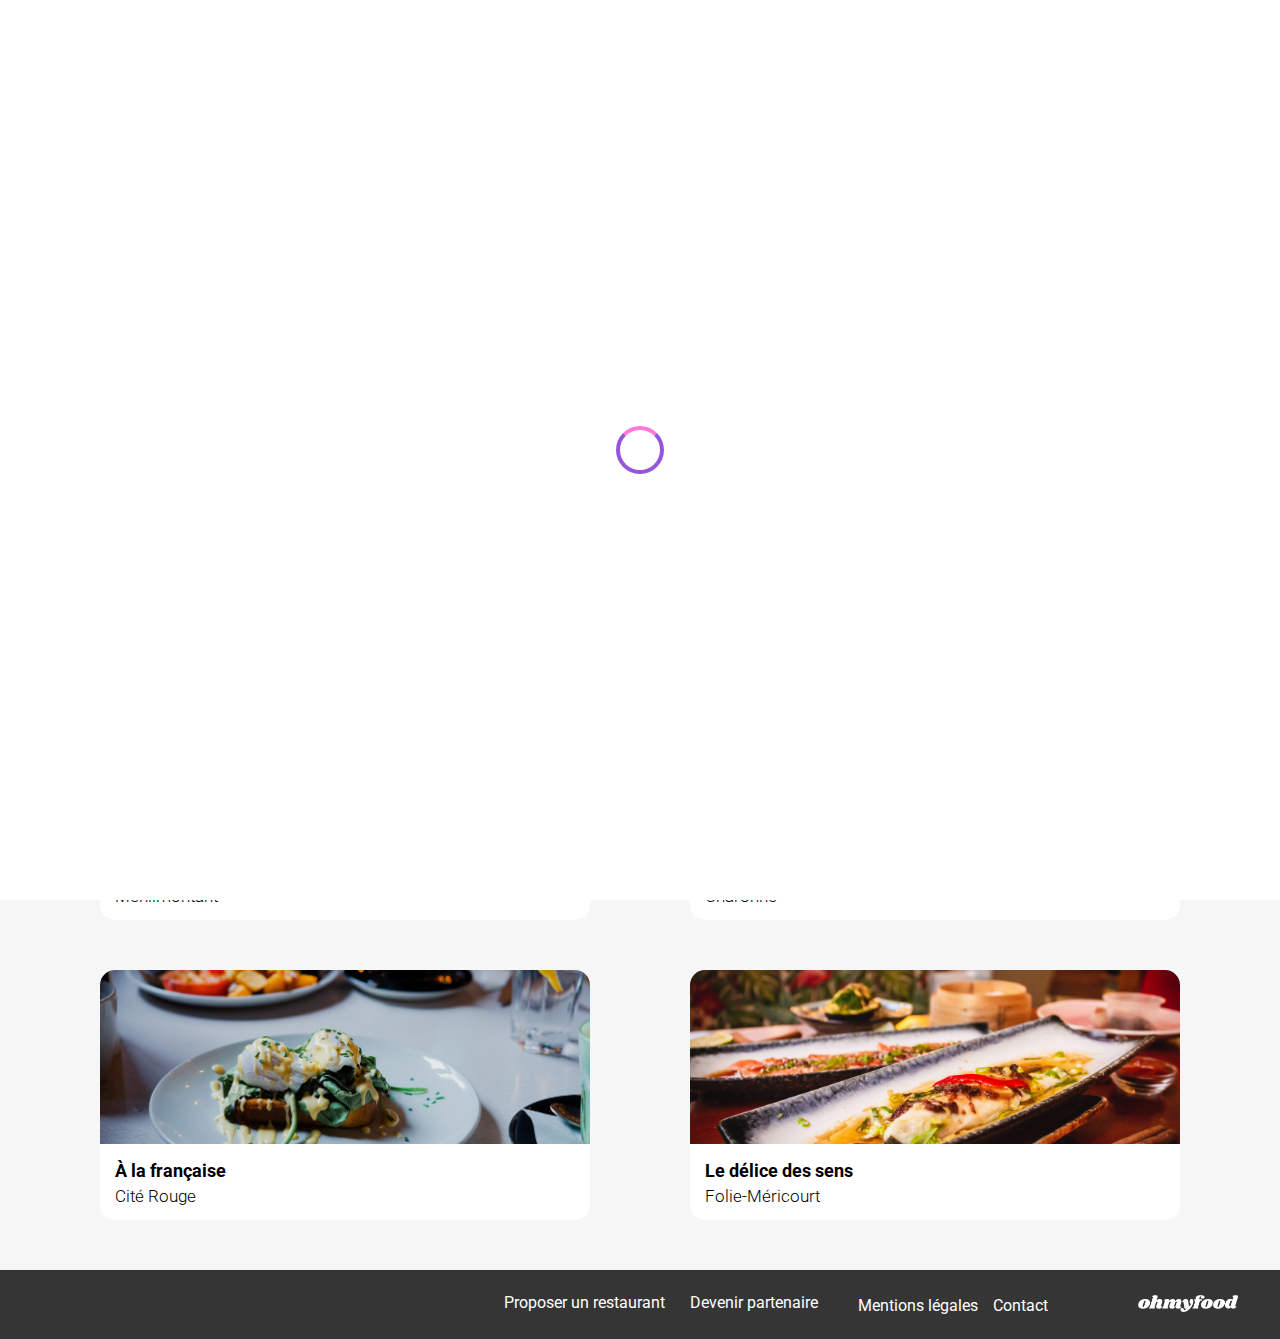
<file: index.html>
<!DOCTYPE html>
<html lang="fr">
  <head>
    <meta charset="UTF-8" />
    <meta name="viewport" content="width=device-width, initial-scale=1.0" />
    <title>OhMyFood</title>
    <meta
      name="description"
      content="OhMyFood - Découvrez et réservez les meilleurs restaurants en ligne."
    />
    <link rel="stylesheet" href="css/main.css" />
    <link
      rel="stylesheet"
      href="https://cdnjs.cloudflare.com/ajax/libs/font-awesome/6.2.1/css/all.min.css"
      integrity="sha512-MV7K8+y+gLIBoVD59lQIYicR65iaqukzvf/nwasF0nqhPay5w/9lJmVM2hMDcnK1OnMGCdVK+iQrJ7lzPJQd1w=="
      crossorigin="anonymous"
      referrerpolicy="no-referrer"
    />
    <link rel="preconnect" href="https://fonts.googleapis.com" />
    <link rel="preconnect" href="https://fonts.gstatic.com" crossorigin />
    <link
      href="https://fonts.googleapis.com/css2?family=Roboto:ital,wght@0,100;0,300;0,400;0,500;0,700;0,900;1,100;1,300;1,400;1,500;1,700;1,900&display=swap"
      rel="stylesheet"
    />
  </head>
  <body>
    <div id="loader" class="loader"></div>
    <header class="header">
      <div class="header_logo">
        <img src="images/logo/ohmyfood@2x.svg" alt="logo OhMyFood" />
      </div>
      <div class="header_location">
        <i class="fa-solid fa-location-dot"></i>
        <input type="text" placeholder="Paris, Belleville" />
      </div>
    </header>
    <main>
      <section>
        <div class="explore">
          <h1 class="explore_titre">Réservez le menu qui vous convient</h1>
          <p class="explore_text">
            Découvrez des restaurants d’exception, sélectionnés par nos soins.
          </p>
          <a href="#restaurants"
            ><button class="explore_cta">Explorez nos restaurants</button></a
          >
        </div>
      </section>
      <section class="fonctionnement_container" id="fonctionnement">
        <div class="fonctionnement">
          <h2 class="fonctionnement_title">Fonctionnement</h2>
          <div class="fonctionnement_steps">
            <div class="fonctionnement_step">
              <div class="step_number">1</div>
              <button class="fonctionnement_button">
                <i class="fa-solid fa-mobile"></i>Choisissez un restaurant
              </button>
            </div>
            <div class="fonctionnement_step">
              <div class="step_number">2</div>
              <button class="fonctionnement_button">
                <i class="fa-solid fa-bars"></i>Composez votre menu
              </button>
            </div>
            <div class="fonctionnement_step">
              <div class="step_number">3</div>
              <button class="fonctionnement_button">
                <i class="fa-solid fa-store"></i>Dégustez au restaurant
              </button>
            </div>
          </div>
        </div>
      </section>

      <section class="restaurants_container" id="restaurants">
        <div class="restaurants">
          <h2 class="restaurants_titre">Restaurants</h2>
          <div class="restaurants_cards">
            <a href="restaurants/la-palette-du-gout.html">
              <article class="restaurants_card">
                <div class="restaurants_pastille">
                  <p class="pastille_txt">Nouveau</p>
                </div>
                <img
                  src="./images/restaurants/jay-wennington-N_Y88TWmGwA-unsplash.jpg"
                  alt="Plat raffiné servi dans un restaurant, entouré de verres de vin et de pain."
                />
                <div class="card--content">
                  <div class="card_txt">
                    <h3 class="card_title">La palette du goût</h3>
                    <p class="card_subtitle">Ménilmontant</p>
                  </div>
                  <input
                    type="checkbox"
                    id="toggle-1"
                    class="toggle-checkbox"
                  />
                  <label for="toggle-1" class="toggle-label">
                    <i class="fa-regular fa-heart regular-icon"></i>
                    <i class="fa-solid fa-heart solid-icon"></i>
                  </label>
                </div>
              </article>
            </a>
            <a href="restaurants/la-note-enchantee.html">
              <article class="restaurants_card">
                <div class="restaurants_pastille">
                  <p class="pastille_txt">Nouveau</p>
                </div>
                <img
                  src="./images/restaurants/stil-u2Lp8tXIcjw-unsplash.jpg"
                  alt="Vue de dessus d'une table de restaurant avec des plats élégamment présentés, des verres de boisson, du pain et du beurre."
                />
                <div class="card--content">
                  <div class="card_txt">
                    <h3 class="card_title">La note enchantée</h3>
                    <p class="card_subtitle">Charonne</p>
                  </div>
                  <input
                    type="checkbox"
                    id="toggle-2"
                    class="toggle-checkbox"
                    checked
                  />
                  <label for="toggle-2" class="toggle-label">
                    <i class="fa-regular fa-heart regular-icon"></i>
                    <i class="fa-solid fa-heart solid-icon"></i>
                  </label>
                </div>
              </article>
            </a>
            <a href="restaurants/a-la-francaise.html">
              <article class="restaurants_card">
                <img
                  src="./images/restaurants/toa-heftiba-DQKerTsQwi0-unsplash.jpg"
                  alt="Assiette de brunch avec des œufs pochés sur des épinards et du pain, nappés de sauce hollandaise, accompagnée de café et d'eau citronnée."
                />
                <div class="card--content">
                  <div class="card_txt">
                    <h3 class="card_title">À la française</h3>
                    <p class="card_subtitle">Cité Rouge</p>
                  </div>
                  <input
                    type="checkbox"
                    id="toggle-3"
                    class="toggle-checkbox"
                  />
                  <label for="toggle-3" class="toggle-label">
                    <i class="fa-regular fa-heart regular-icon"></i>
                    <i class="fa-solid fa-heart solid-icon"></i>
                  </label>
                </div>
              </article>
            </a>
            <a href="restaurants/le-delice-des-sens.html">
              <article class="restaurants_card">
                <img
                  src="./images/restaurants/louis-hansel-shotsoflouis-qNBGVyOCY8Q-unsplash.jpg"
                  alt="Plats présentés sur une table de restaurant, avec des légumes et des sauces disposés dans des assiettes rectangulaires."
                />
                <div class="card--content">
                  <div class="card_txt">
                    <h3 class="card_title">Le délice des sens</h3>
                    <p class="card_subtitle">Folie-Méricourt</p>
                  </div>
                  <input
                    type="checkbox"
                    id="toggle-4"
                    class="toggle-checkbox"
                  />
                  <label for="toggle-4" class="toggle-label">
                    <i class="fa-regular fa-heart regular-icon"></i>
                    <i class="fa-solid fa-heart solid-icon"></i>
                  </label>
                </div>
              </article>
            </a>
          </div>
        </div>
      </section>
    </main>
    <footer>
      <div class="footer">
        <img src="images/logo/ohmyfood.png" alt="logo OhMyFood" />
        <ul>
          <li>
            <a href="#"
              ><i class="fa-solid fa-utensils"></i>Proposer un restaurant</a
            >
          </li>
          <li class="footer-partenaire">
            <a href="#"
              ><i class="fa-solid fa-handshake"></i>Devenir partenaire</a
            >
          </li>
          <li><a href="#">Mentions légales</a></li>
          <li><a href="mailto:tphilipponneau@gmail.com">Contact</a></li>
        </ul>
      </div>
    </footer>
  </body>
</html>
</file>
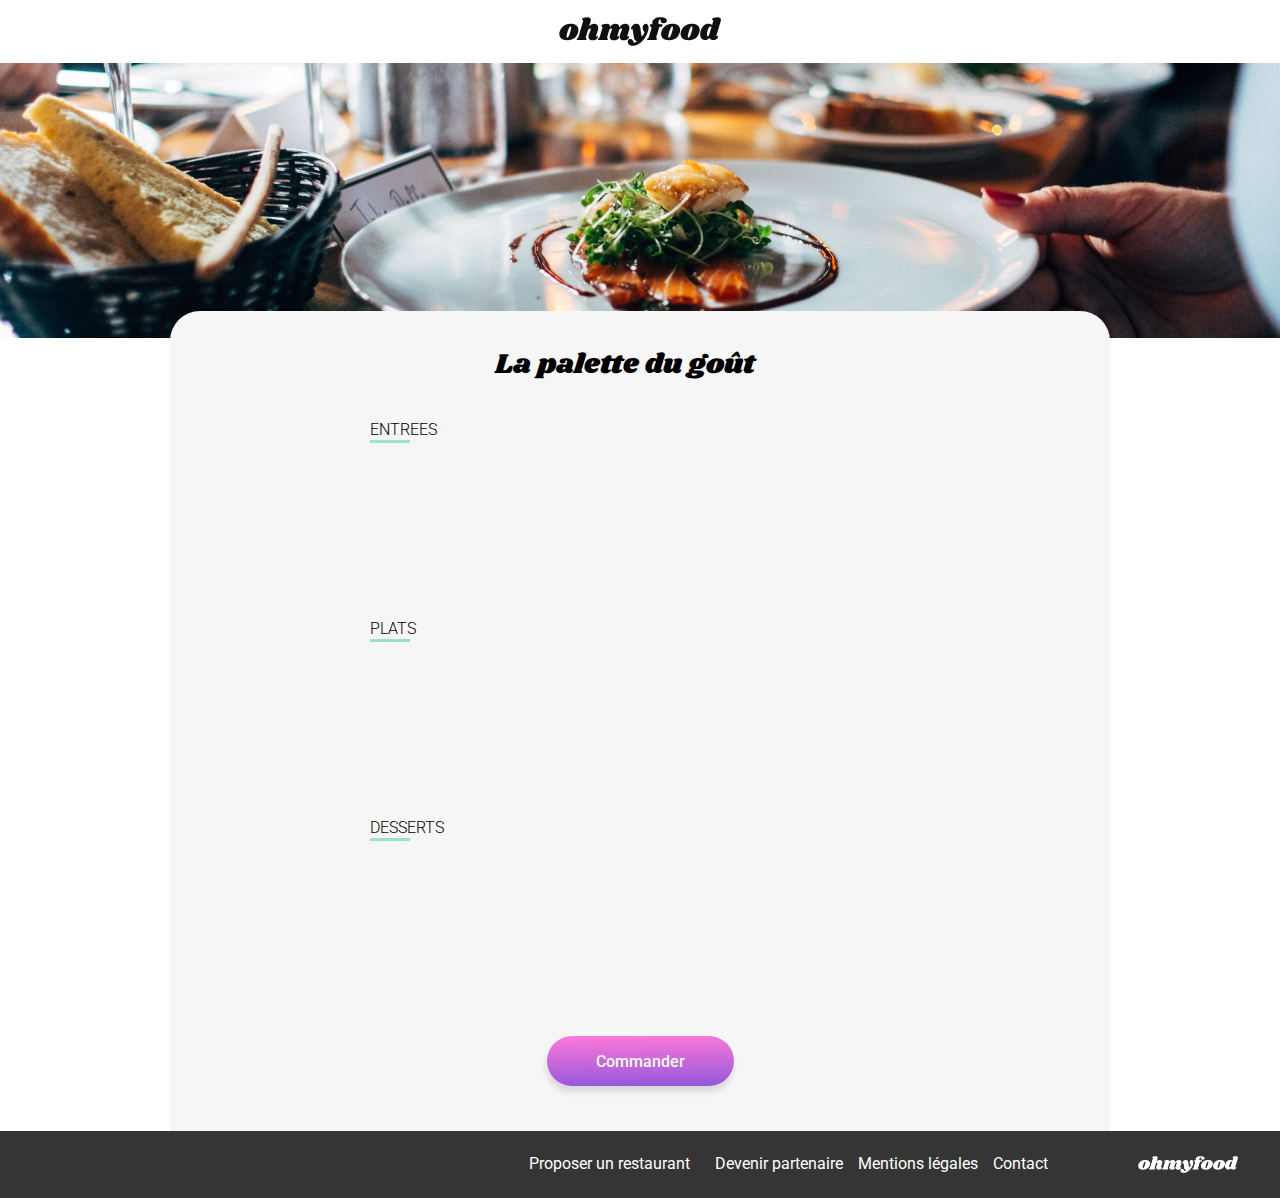
<file: la-palette-du-gout.html>
<!DOCTYPE html>
<html lang="fr">
  <head>
    <meta charset="UTF-8" />
    <meta name="viewport" content="width=device-width, initial-scale=1.0" />
    <title>OhMyFood - La palette du goût</title>
    <meta name="description" content="OhMyFood - La palette du goût." />
    <link rel="stylesheet" href="css/main.css" />
    <link
      rel="stylesheet"
      href="https://cdnjs.cloudflare.com/ajax/libs/font-awesome/6.2.1/css/all.min.css"
      integrity="sha512-MV7K8+y+gLIBoVD59lQIYicR65iaqukzvf/nwasF0nqhPay5w/9lJmVM2hMDcnK1OnMGCdVK+iQrJ7lzPJQd1w=="
      crossorigin="anonymous"
      referrerpolicy="no-referrer"
    />
    <link rel="preconnect" href="https://fonts.googleapis.com" />
    <link rel="preconnect" href="https://fonts.gstatic.com" crossorigin />
    <link
      href="https://fonts.googleapis.com/css2?family=Roboto:ital,wght@0,100;0,300;0,400;0,500;0,700;0,900;1,100;1,300;1,400;1,500;1,700;1,900&display=swap"
      rel="stylesheet"
    />
    <link
      href="https://fonts.googleapis.com/css2?family=Shrikhand&display=swap"
      rel="stylesheet"
    />
  </head>
  <body>
    <header class="header">
      <i class="fa-solid fa-arrow-left"></i>
      <div class="header_logo">
        <img src="images/logo/ohmyfood@2x.svg" alt="logo OhMyFood" />
      </div>
    </header>
    <main>
      <section class="menu">
        <div class="masthead">
          <img
            src="images/restaurants/jay-wennington-N_Y88TWmGwA-unsplash.jpg"
            alt=""
          />
        </div>
        <div class="menu_container">
          <div class="menu_head">
            <h1 class="menu_titre">La palette du goût</h1>
            <i class="fa-regular fa-heart"></i>
          </div>
          <div class="menu_section">
            <div class="menu_section-title">ENTREES</div>
            <div class="menu_item">
                <div class="menu_item-text">
                  <div class="menu_item-name">Fricassée d'escargots</div>
                  <div class="menu_item-description">Au piment d'Espelette</div>
                </div>
                <div class="menu_item-price">25€</div>
            </div>
            <div class="menu_item">
                <div class="menu_item-text">
                  <div class="menu_item-name">Foie gras de canard mi-cuit</div>
                  <div class="menu_item-description">Et ses copeaux de truffe noire</div>
                </div>
                <div class="menu_item-price">35€</div>
            </div>
            <div class="menu_item">
                <div class="menu_item-text">
                  <div class="menu_item-name">Œuf au plat</div>
                  <div class="menu_item-description">Assaisonné à la truffe sur lit de caviar</div>
                </div>
                <div class="menu_item-price">20€</div>
            </div>
        </div>
        <div class="menu_section">
            <div class="menu_section-title">PLATS</div>
            <div class="menu_item">
                <div class="menu_item-text">
                  <div class="menu_item-name">Filet de bœuf aux herbes</div>
                  <div class="menu_item-description">Accompagné de sa ribambelle de légumes</div>
                </div>
                <div class="menu_item-price">40€</div>
            </div>
            <div class="menu_item">
                <div class="menu_item-text">
                  <div class="menu_item-name">Parmentier de queue de bœuf</div>
                  <div class="menu_item-description">À la truffe noire sur sa purée de panais</div>
                </div>
                <div class="menu_item-price">35€</div>
            </div>
            <div class="menu_item">
                <div class="menu_item-text">
                  <div class="menu_item-name">Filet de turbot</div>
                  <div class="menu_item-description">Aux agrumes</div>
                </div>
                <div class="menu_item-price">44€</div>
            </div>
        </div>
        <div class="menu_section">
            <div class="menu_section-title">DESSERTS</div>
            <div class="menu_item">
                <div class="menu_item-text">
                  <div class="menu_item-name">Paris-Brest</div>
                  <div class="menu_item-description">Revisité</div>
                </div>
                <div class="menu_item-price">18€</div>
            </div>
            <div class="menu_item">
                <div class="menu_item-text">
                  <div class="menu_item-name">Macaron au chocolat d'exception</div>
                  <div class="menu_item-description">Et glace à la vanille de Madagascar</div>
                </div>
                <div class="menu_item-price">22€</div>
            </div>
            <div class="menu_item">
                <div class="menu_item-text">
                  <div class="menu_item-name">Mousse au chocolat</div>
                  <div class="menu_item-description">Au piment d'Espelette et à la truffe noire</div>
                </div>
                <div class="menu_item-price">23€</div>
            </div>
        </div>
        <div class="menu_section_button">
          <button class="order_button">Commander</button>
        </div>
    </div>
        </div>
      </section>
    </main>
    <footer>
      <div class="footer">
        <img src="images/logo/ohmyfood.png" alt="" />
        <ul>
          <li><i class="fa-solid fa-utensils"></i>Proposer un restaurant</li>
          <li><i class="fa-solid fa-handshake"></i>Devenir partenaire</li>
          <li>Mentions légales</li>
          <li>Contact</li>
        </ul>
      </div>
    </footer>
  </body>
</html>
</file>
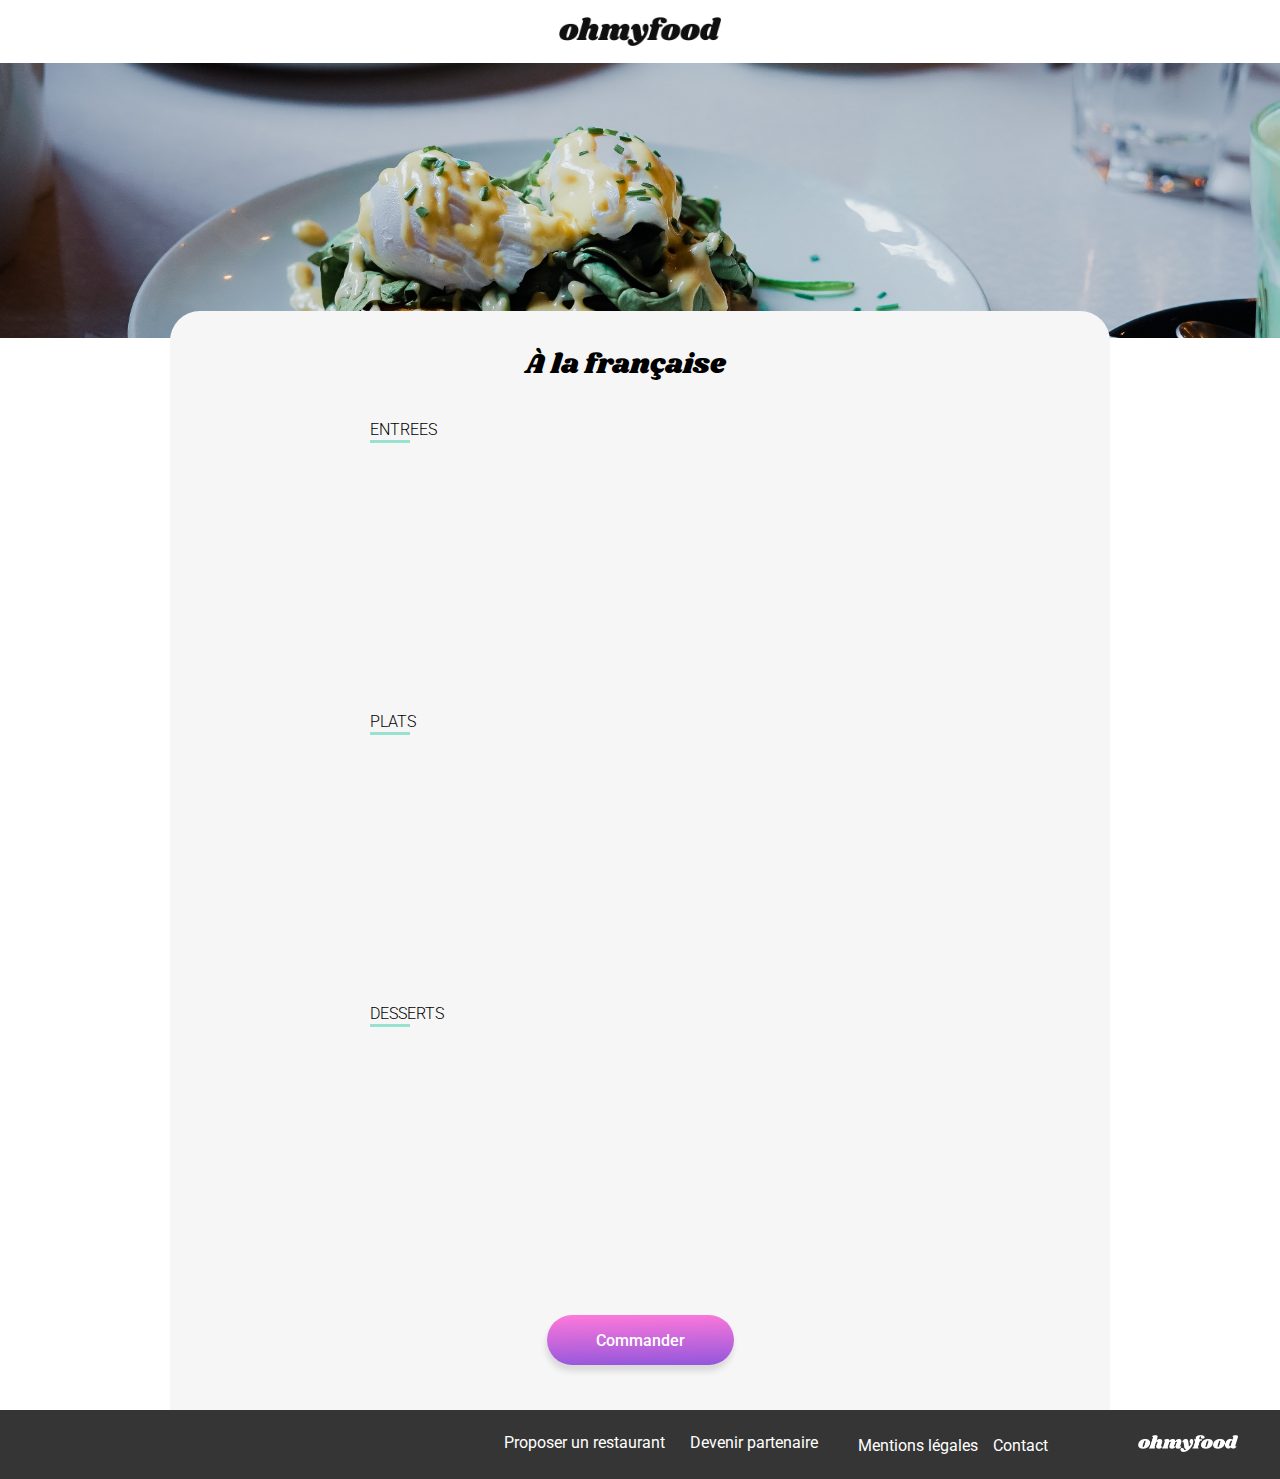
<file: restaurants/a-la-francaise.html>
<!DOCTYPE html>
<html lang="fr">
  <head>
    <meta charset="UTF-8" />
    <meta name="viewport" content="width=device-width, initial-scale=1.0" />
    <title>OhMyFood - À la française</title>
    <meta name="description" content="OhMyFood - La palette du goût." />
    <link rel="stylesheet" href="../css/main.css" />
    <link
      rel="stylesheet"
      href="https://cdnjs.cloudflare.com/ajax/libs/font-awesome/6.2.1/css/all.min.css"
      integrity="sha512-MV7K8+y+gLIBoVD59lQIYicR65iaqukzvf/nwasF0nqhPay5w/9lJmVM2hMDcnK1OnMGCdVK+iQrJ7lzPJQd1w=="
      crossorigin="anonymous"
      referrerpolicy="no-referrer"
    />
    <link rel="preconnect" href="https://fonts.googleapis.com" />
    <link rel="preconnect" href="https://fonts.gstatic.com" crossorigin />
    <link
      href="https://fonts.googleapis.com/css2?family=Roboto:ital,wght@0,100;0,300;0,400;0,500;0,700;0,900;1,100;1,300;1,400;1,500;1,700;1,900&display=swap"
      rel="stylesheet"
    />
    <link
      href="https://fonts.googleapis.com/css2?family=Shrikhand&display=swap"
      rel="stylesheet"
    />
  </head>
  <body>
    <header class="header">
      <a href="../index.html"><i class="fa-solid fa-arrow-left"></i></a>
      <div class="header_logo">
        <img src="../images/logo/ohmyfood.png" alt="logo OhMyFood" />
      </div>
    </header>
    <main>
      <section class="menu">
        <div class="masthead">
          <img
            src="../images/restaurants/toa-heftiba-DQKerTsQwi0-unsplash.jpg"
            alt="Assiette de brunch avec des œufs pochés sur des épinards et du pain, nappés de sauce hollandaise, accompagnée de café et d'eau citronnée."
          />
        </div>
        <div class="menu_container">
          <div class="menu_head">
            <h1 class="menu_titre">À la française</h1>
            <input type="checkbox" id="menu-toggle" class="toggle-checkbox" />
            <label for="menu-toggle" class="toggle-label">
              <i class="fa-regular fa-heart regular-icon"></i>
              <i class="fa-solid fa-heart solid-icon"></i>
            </label>
          </div>
          <div class="menu_section">
            <div class="menu_section-title">ENTREES</div>
            <div class="menu_item">
              <input type="checkbox" id="toggle1" class="toggle-checkbox" />
              <label for="toggle1" class="rectangle">
                <div class="menu_item-text">
                  <div class="menu_item-name">Tartare de poulpe acidulé</div>
                  <div class="menu_item-description">Aux zestes d'orange</div>
                </div>
                <div class="menu_item-price">25€</div>
                <div class="square_check">
                  <i class="fa-solid fa-circle-check"></i>
                </div>
              </label>
            </div>
            <div class="menu_item">
              <input type="checkbox" id="toggle2" class="toggle-checkbox" />
              <label for="toggle2" class="rectangle">
                <div class="menu_item-text">
                  <div class="menu_item-name">Velouté de légumes d'antan</div>
                  <div class="menu_item-description">
                    Carotte, panais, topinambour
                  </div>
                </div>
                <div class="menu_item-price">35€</div>
                <div class="square_check">
                  <i class="fa-solid fa-circle-check"></i>
                </div>
              </label>
            </div>
            <div class="menu_item">
              <input type="checkbox" id="toggle3" class="toggle-checkbox" />
              <label for="toggle3" class="rectangle">
                <div class="menu_item-text">
                  <div class="menu_item-name">Soupe à l'oignon</div>
                  <div class="menu_item-description">Revisitée</div>
                </div>
                <div class="menu_item-price">20€</div>
                <div class="square_check">
                  <i class="fa-solid fa-circle-check"></i>
                </div>
              </label>
            </div>
          </div>
          <div class="menu_section">
            <div class="menu_section-title">PLATS</div>
            <div class="menu_item">
              <input type="checkbox" id="toggle4" class="toggle-checkbox" />
              <label for="toggle4" class="rectangle">
                <div class="menu_item-text">
                  <div class="menu_item-name">Coquilles Saint-Jacques</div>
                  <div class="menu_item-description">
                    Accompagnées d'une purée de panais
                  </div>
                </div>
                <div class="menu_item-price">40€</div>
                <div class="square_check">
                  <i class="fa-solid fa-circle-check"></i>
                </div>
              </label>
            </div>
            <div class="menu_item">
              <input type="checkbox" id="toggle5" class="toggle-checkbox" />
              <label for="toggle5" class="rectangle">
                <div class="menu_item-text">
                  <div class="menu_item-name">Magret de canard</div>
                  <div class="menu_item-description">
                    Et parmentier de pommes de terre
                  </div>
                </div>
                <div class="menu_item-price">35€</div>
                <div class="square_check">
                  <i class="fa-solid fa-circle-check"></i>
                </div>
              </label>
            </div>
            <div class="menu_item">
              <input type="checkbox" id="toggle6" class="toggle-checkbox" />
              <label for="toggle6" class="rectangle">
                <div class="menu_item-text">
                  <div class="menu_item-name">Pigeonneau d’Ille-et-Vilaine</div>
                  <div class="menu_item-description">
                    Sur son lit de gnocchis aux légumes
                  </div>
                </div>
                <div class="menu_item-price">44€</div>
                <div class="square_check">
                  <i class="fa-solid fa-circle-check"></i>
                </div>
              </label>
            </div>
          </div>
          <div class="menu_section">
            <div class="menu_section-title">DESSERTS</div>
            <div class="menu_item">
              <input type="checkbox" id="toggle7" class="toggle-checkbox" />
              <label for="toggle7" class="rectangle">
                <div class="menu_item-text">
                  <div class="menu_item-name">Pétales de violettes glacés</div>
                  <div class="menu_item-description">Et purée de noisettes</div>
                </div>
                <div class="menu_item-price">18€</div>
                <div class="square_check">
                  <i class="fa-solid fa-circle-check"></i>
                </div>
              </label>
            </div>
            <div class="menu_item">
              <input type="checkbox" id="toggle8" class="toggle-checkbox" />
              <label for="toggle8" class="rectangle">
                <div class="menu_item-text">
                  <div class="menu_item-name">Fondant au chocolat</div>
                  <div class="menu_item-description">Revisité</div>
                </div>
                <div class="menu_item-price">22€</div>
                <div class="square_check">
                  <i class="fa-solid fa-circle-check"></i>
                </div>
              </label>
            </div>
            <div class="menu_item">
              <input type="checkbox" id="toggle9" class="toggle-checkbox" />
              <label for="toggle9" class="rectangle">
                <div class="menu_item-text">
                  <div class="menu_item-name">Millefeuille croustillant</div>
                  <div class="menu_item-description">
                    Myrtilles et pâte d’amande
                  </div>
                </div>
                <div class="menu_item-price">23€</div>
                <div class="square_check">
                  <i class="fa-solid fa-circle-check"></i>
                </div>
              </label>
            </div>
          </div>
          <div class="menu_section_button">
            <button class="order_button">Commander</button>
          </div>
        </div>
      </section>
    </main>
    <footer>
      <div class="footer">
        <img src="../images/logo/ohmyfood.png" alt="logo OhMyFood" />
        <ul>
          <li>
            <a href="#"
              ><i class="fa-solid fa-utensils"></i>Proposer un restaurant</a
            >
          </li>
          <li class="footer-partenaire">
            <a href="#"
              ><i class="fa-solid fa-handshake"></i>Devenir partenaire</a
            >
          </li>
          <li><a href="#">Mentions légales</a></li>
          <li><a href="mailto:tphilipponneau@gmail.com">Contact</a></li>
        </ul>
      </div>
    </footer>
  </body>
</html>
</file>
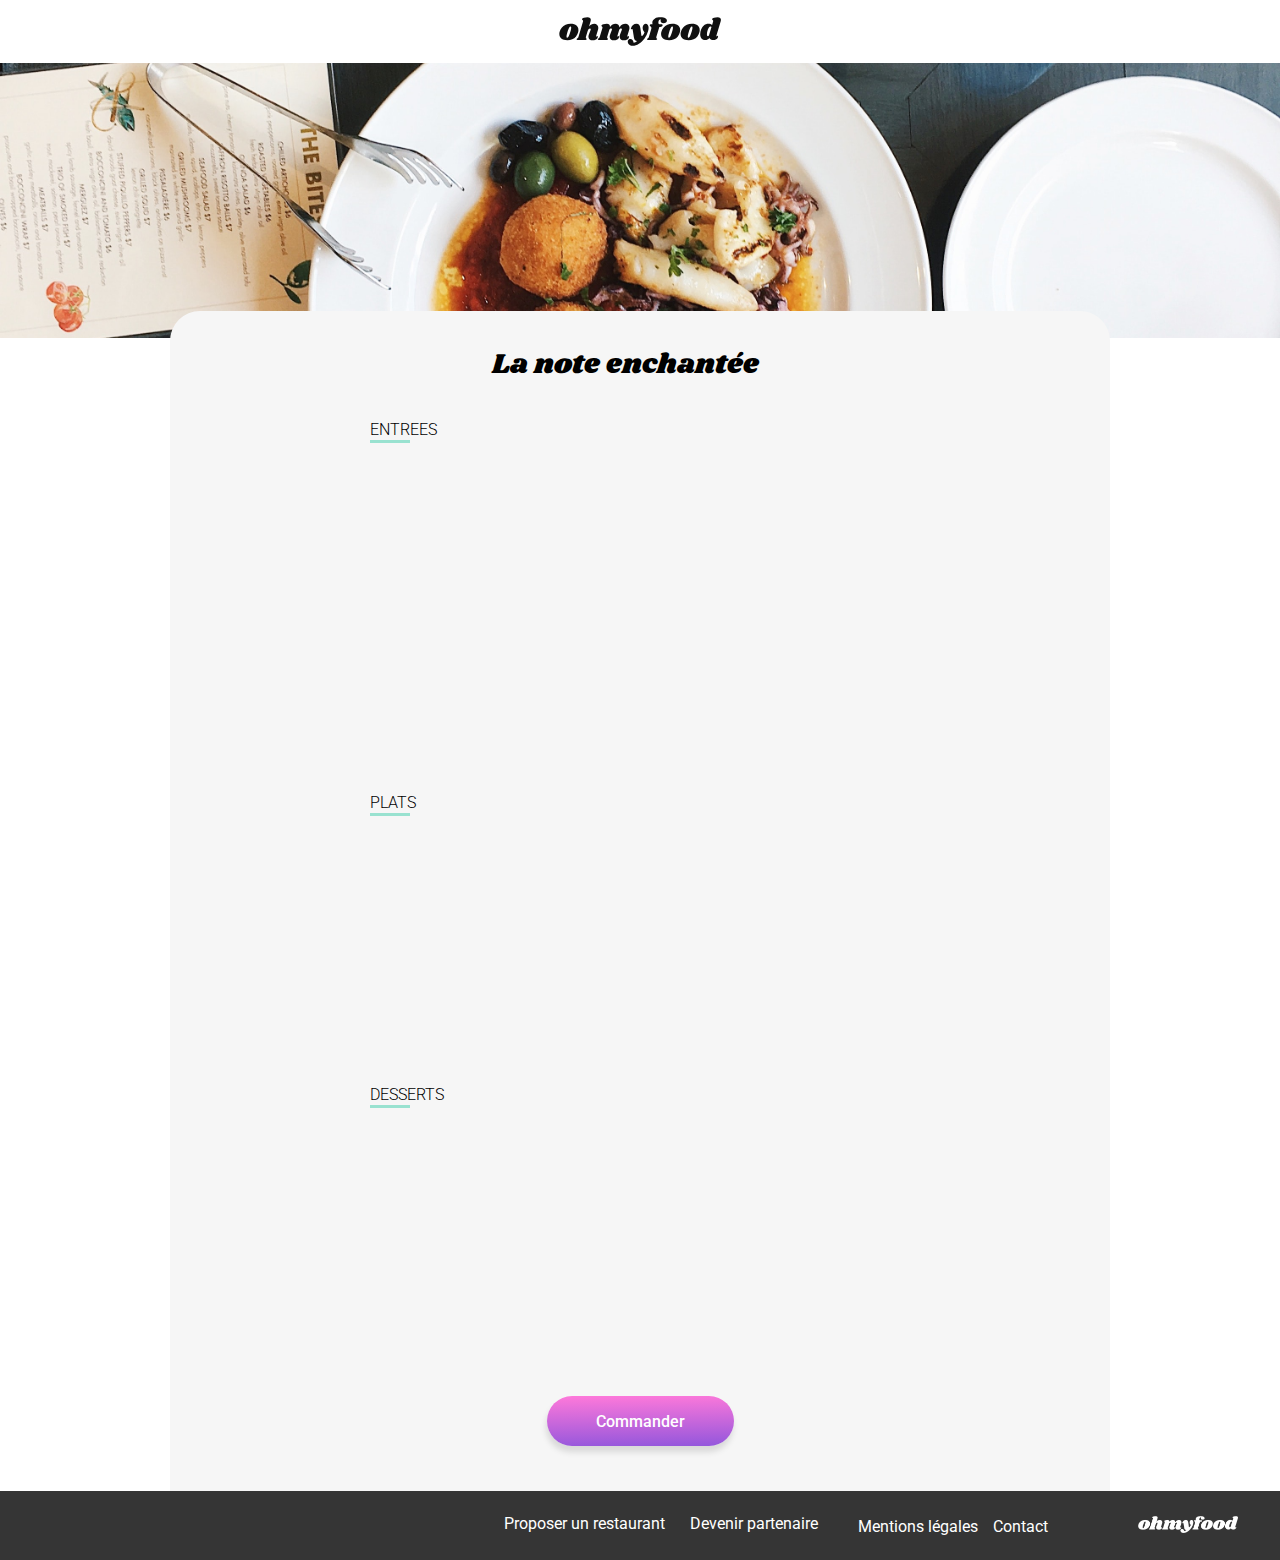
<file: restaurants/la-note-enchantee.html>
<!DOCTYPE html>
<html lang="fr">
  <head>
    <meta charset="UTF-8" />
    <meta name="viewport" content="width=device-width, initial-scale=1.0" />
    <title>OhMyFood - La note enchantée</title>
    <meta name="description" content="OhMyFood - La palette du goût." />
    <link rel="stylesheet" href="../css/main.css" />
    <link
      rel="stylesheet"
      href="https://cdnjs.cloudflare.com/ajax/libs/font-awesome/6.2.1/css/all.min.css"
      integrity="sha512-MV7K8+y+gLIBoVD59lQIYicR65iaqukzvf/nwasF0nqhPay5w/9lJmVM2hMDcnK1OnMGCdVK+iQrJ7lzPJQd1w=="
      crossorigin="anonymous"
      referrerpolicy="no-referrer"
    />
    <link rel="preconnect" href="https://fonts.googleapis.com" />
    <link rel="preconnect" href="https://fonts.gstatic.com" crossorigin />
    <link
      href="https://fonts.googleapis.com/css2?family=Roboto:ital,wght@0,100;0,300;0,400;0,500;0,700;0,900;1,100;1,300;1,400;1,500;1,700;1,900&display=swap"
      rel="stylesheet"
    />
    <link
      href="https://fonts.googleapis.com/css2?family=Shrikhand&display=swap"
      rel="stylesheet"
    />
  </head>
  <body>
    <header class="header">
      <a href="../index.html"><i class="fa-solid fa-arrow-left"></i></a>
      <div class="header_logo">
        <img src="../images/logo/ohmyfood@2x.svg" alt="logo OhMyFood" />
      </div>
    </header>
    <main>
      <section class="menu">
        <div class="masthead">
          <img
            src="../images/restaurants/stil-u2Lp8tXIcjw-unsplash.jpg"
            alt="Vue de dessus d'une table de restaurant avec des plats élégamment présentés, des verres de boisson, du pain et du beurre."
          />
        </div>
        <div class="menu_container">
          <div class="menu_head">
            <h1 class="menu_titre">La note enchantée</h1>
            <input type="checkbox" id="menu-toggle" class="toggle-checkbox" />
            <label for="menu-toggle" class="toggle-label">
              <i class="fa-regular fa-heart regular-icon"></i>
              <i class="fa-solid fa-heart solid-icon"></i>
            </label>
          </div>
          <div class="menu_section">
            <div class="menu_section-title">ENTREES</div>
            <div class="menu_item">
              <input type="checkbox" id="toggle1" class="toggle-checkbox" />
              <label for="toggle1" class="rectangle">
                <div class="menu_item-text">
                  <div class="menu_item-name">Ravioles de foie gras</div>
                  <div class="menu_item-description">
                    Accompagnées de leur crème à la truffe
                  </div>
                </div>
                <div class="menu_item-price">25€</div>
                <div class="square_check">
                  <i class="fa-solid fa-circle-check"></i>
                </div>
              </label>
            </div>
            <div class="menu_item">
              <input type="checkbox" id="toggle2" class="toggle-checkbox" />
              <label for="toggle2" class="rectangle">
                <div class="menu_item-text">
                  <div class="menu_item-name">Caviar osciètre</div>
                  <div class="menu_item-description">
                    Sur blini à la farine de blé noir
                  </div>
                </div>
                <div class="menu_item-price">35€</div>
                <div class="square_check">
                  <i class="fa-solid fa-circle-check"></i>
                </div>
              </label>
            </div>
            <div class="menu_item">
              <input type="checkbox" id="toggle3" class="toggle-checkbox" />
              <label for="toggle3" class="rectangle">
                <div class="menu_item-text">
                  <div class="menu_item-name">Homard et espuma de potiron</div>
                  <div class="menu_item-description">
                    Marinés aux zestes d'orange
                  </div>
                </div>
                <div class="menu_item-price">20€</div>
                <div class="square_check">
                  <i class="fa-solid fa-circle-check"></i>
                </div>
              </label>
            </div>
            <div class="menu_item">
              <input type="checkbox" id="toggle4" class="toggle-checkbox" />
              <label for="toggle4" class="rectangle">
                <div class="menu_item-text">
                  <div class="menu_item-name">
                    Foie gras de canard cuit entier
                  </div>
                  <div class="menu_item-description">
                    Confiture de figue et pain toasté
                  </div>
                </div>
                <div class="menu_item-price">35€</div>
                <div class="square_check">
                  <i class="fa-solid fa-circle-check"></i>
                </div>
              </label>
            </div>
          </div>
          <div class="menu_section">
            <div class="menu_section-title">PLATS</div>
            <div class="menu_item">
              <input type="checkbox" id="toggle5" class="toggle-checkbox" />
              <label for="toggle5" class="rectangle">
                <div class="menu_item-text">
                  <div class="menu_item-name">
                    Noix de coquilles Saint-Jacques
                  </div>
                  <div class="menu_item-description">
                    Sur lit de purée de céleri-rave
                  </div>
                </div>
                <div class="menu_item-price">40€</div>
                <div class="square_check">
                  <i class="fa-solid fa-circle-check"></i>
                </div>
              </label>
            </div>
            <div class="menu_item">
              <input type="checkbox" id="toggle6" class="toggle-checkbox" />
              <label for="toggle6" class="rectangle">
                <div class="menu_item-text">
                  <div class="menu_item-name">Langoustine poêlée</div>
                  <div class="menu_item-description">Purée de patate douce</div>
                </div>
                <div class="menu_item-price">35€</div>
                <div class="square_check">
                  <i class="fa-solid fa-circle-check"></i>
                </div>
              </label>
            </div>
            <div class="menu_item">
              <input type="checkbox" id="toggle7" class="toggle-checkbox" />
              <label for="toggle7" class="rectangle">
                <div class="menu_item-text">
                  <div class="menu_item-name">Mijoté de queue de bœuf</div>
                  <div class="menu_item-description">
                    Et riz sauvage aux zestes de citron
                  </div>
                </div>
                <div class="menu_item-price">44€</div>
                <div class="square_check">
                  <i class="fa-solid fa-circle-check"></i>
                </div>
              </label>
            </div>
          </div>
          <div class="menu_section">
            <div class="menu_section-title">DESSERTS</div>
            <div class="menu_item">
              <input type="checkbox" id="toggle8" class="toggle-checkbox" />
              <label for="toggle8" class="rectangle">
                <div class="menu_item-text">
                  <div class="menu_item-name">Macaron noisette et chocolat</div>
                  <div class="menu_item-description">
                    Glace au caramel brun et sel de Guérande
                  </div>
                </div>
                <div class="menu_item-price">18€</div>
                <div class="square_check">
                  <i class="fa-solid fa-circle-check"></i>
                </div>
              </label>
            </div>
            <div class="menu_item">
              <input type="checkbox" id="toggle9" class="toggle-checkbox" />
              <label for="toggle9" class="rectangle">
                <div class="menu_item-text">
                  <div class="menu_item-name">Baba au rhum revisité</div>
                  <div class="menu_item-description">
                    Avec son coulis de citron
                  </div>
                </div>
                <div class="menu_item-price">22€</div>
                <div class="square_check">
                  <i class="fa-solid fa-circle-check"></i>
                </div>
              </label>
            </div>
            <div class="menu_item">
              <input type="checkbox" id="toggle10" class="toggle-checkbox" />
              <label for="toggle10" class="rectangle">
                <div class="menu_item-text">
                  <div class="menu_item-name">Tarte au citron meringuée</div>
                  <div class="menu_item-description">Déstructurée</div>
                </div>
                <div class="menu_item-price">23€</div>
                <div class="square_check">
                  <i class="fa-solid fa-circle-check"></i>
                </div>
              </label>
            </div>
          </div>
          <div class="menu_section_button">
            <button class="order_button">Commander</button>
          </div>
        </div>
      </section>
    </main>
    <footer>
      <div class="footer">
        <img src="../images/logo/ohmyfood.png" alt="logo OhMyFood" />
        <ul>
          <li>
            <a href="#"
              ><i class="fa-solid fa-utensils"></i>Proposer un restaurant</a
            >
          </li>
          <li class="footer-partenaire">
            <a href="#"
              ><i class="fa-solid fa-handshake"></i>Devenir partenaire</a
            >
          </li>
          <li><a href="#">Mentions légales</a></li>
          <li><a href="mailto:tphilipponneau@gmail.com">Contact</a></li>
        </ul>
      </div>
    </footer>
  </body>
</html>
</file>
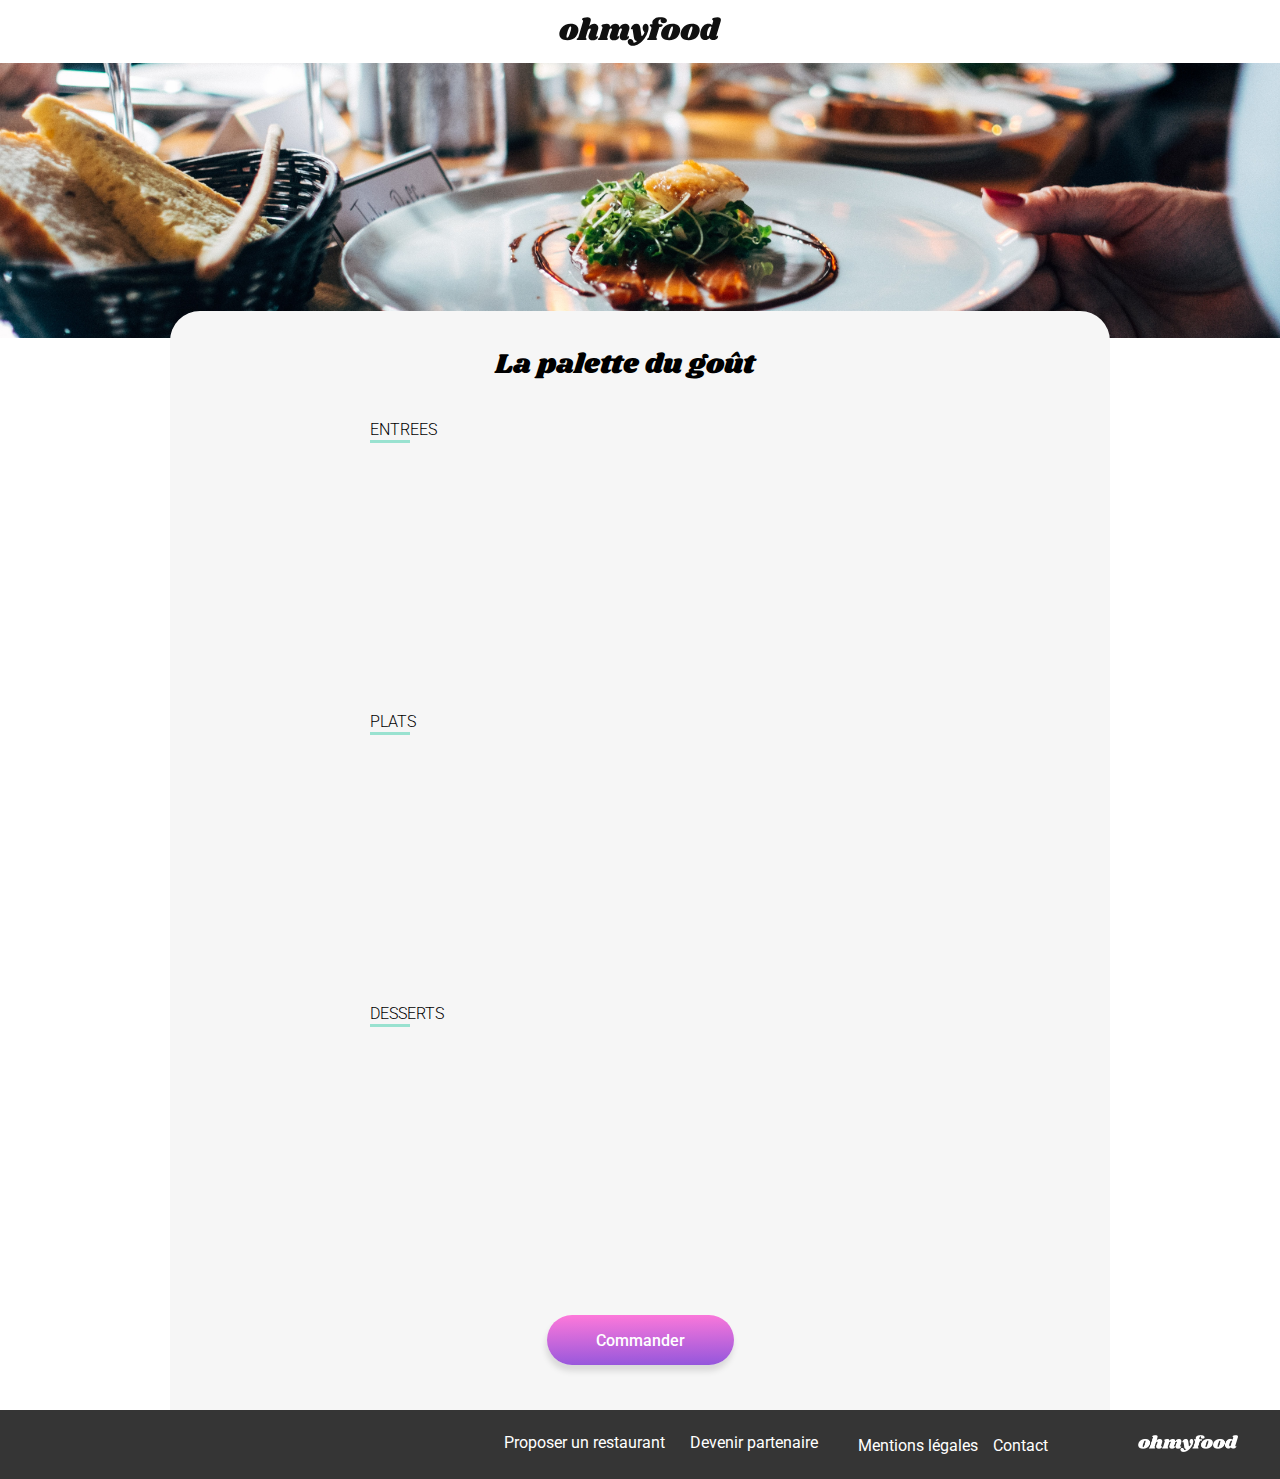
<file: restaurants/la-palette-du-gout.html>
<!DOCTYPE html>
<html lang="fr">
  <head>
    <meta charset="UTF-8" />
    <meta name="viewport" content="width=device-width, initial-scale=1.0" />
    <title>OhMyFood - La palette du goût</title>
    <meta name="description" content="OhMyFood - La palette du goût." />
    <link rel="stylesheet" href="../css/main.css" />
    <link
      rel="stylesheet"
      href="https://cdnjs.cloudflare.com/ajax/libs/font-awesome/6.2.1/css/all.min.css"
      integrity="sha512-MV7K8+y+gLIBoVD59lQIYicR65iaqukzvf/nwasF0nqhPay5w/9lJmVM2hMDcnK1OnMGCdVK+iQrJ7lzPJQd1w=="
      crossorigin="anonymous"
      referrerpolicy="no-referrer"
    />
    <link rel="preconnect" href="https://fonts.googleapis.com" />
    <link rel="preconnect" href="https://fonts.gstatic.com" crossorigin />
    <link
      href="https://fonts.googleapis.com/css2?family=Roboto:ital,wght@0,100;0,300;0,400;0,500;0,700;0,900;1,100;1,300;1,400;1,500;1,700;1,900&display=swap"
      rel="stylesheet"
    />
    <link
      href="https://fonts.googleapis.com/css2?family=Shrikhand&display=swap"
      rel="stylesheet"
    />
  </head>
  <body>
    <header class="header">
      <a href="../index.html"><i class="fa-solid fa-arrow-left"></i></a>
      <div class="header_logo">
        <img src="../images/logo/ohmyfood@2x.svg" alt="logo OhMyFood" />
      </div>
    </header>
    <main>
      <section class="menu">
        <div class="masthead">
          <img
            src="../images/restaurants/jay-wennington-N_Y88TWmGwA-unsplash.jpg"
            alt="Plat raffiné servi dans un restaurant, entouré de verres de vin et de pain."
          />
        </div>
        <div class="menu_container">
          <div class="menu_head">
            <h1 class="menu_titre">La palette du goût</h1>
            <input type="checkbox" id="menu-toggle" class="toggle-checkbox" />
            <label for="menu-toggle" class="toggle-label">
              <i class="fa-regular fa-heart regular-icon"></i>
              <i class="fa-solid fa-heart solid-icon"></i>
            </label>
          </div>
          <div class="menu_section">
            <div class="menu_section-title">ENTREES</div>
            <div class="menu_item">
              <input type="checkbox" id="toggle1" class="toggle-checkbox" />
              <label for="toggle1" class="rectangle">
                <div class="menu_item-text">
                  <div class="menu_item-name">Fricassée d'escargots</div>
                  <div class="menu_item-description">Au piment d'Espelette</div>
                </div>
                <div class="menu_item-price">25€</div>
                <div class="square_check">
                  <i class="fa-solid fa-circle-check"></i>
                </div>
              </label>
            </div>
            <div class="menu_item">
              <input type="checkbox" id="toggle2" class="toggle-checkbox" />
              <label for="toggle2" class="rectangle">
                <div class="menu_item-text">
                  <div class="menu_item-name">Foie gras de canard mi-cuit</div>
                  <div class="menu_item-description">
                    Et ses copeaux de truffe noire
                  </div>
                </div>
                <div class="menu_item-price">35€</div>
                <div class="square_check">
                  <i class="fa-solid fa-circle-check"></i>
                </div>
              </label>
            </div>
            <div class="menu_item">
              <input type="checkbox" id="toggle3" class="toggle-checkbox" />
              <label for="toggle3" class="rectangle">
                <div class="menu_item-text">
                  <div class="menu_item-name">Œuf au plat</div>
                  <div class="menu_item-description">
                    Assaisonné à la truffe sur lit de caviar
                  </div>
                </div>
                <div class="menu_item-price">20€</div>
                <div class="square_check">
                  <i class="fa-solid fa-circle-check"></i>
                </div>
              </label>
            </div>
          </div>
          <div class="menu_section">
            <div class="menu_section-title">PLATS</div>
            <div class="menu_item">
              <input type="checkbox" id="toggle4" class="toggle-checkbox" />
              <label for="toggle4" class="rectangle">
                <div class="menu_item-text">
                  <div class="menu_item-name">Filet de bœuf aux herbes</div>
                  <div class="menu_item-description">
                    Accompagné de sa ribambelle de légumes
                  </div>
                </div>
                <div class="menu_item-price">40€</div>
                <div class="square_check">
                  <i class="fa-solid fa-circle-check"></i>
                </div>
              </label>
            </div>
            <div class="menu_item">
              <input type="checkbox" id="toggle5" class="toggle-checkbox" />
              <label for="toggle5" class="rectangle">
                <div class="menu_item-text">
                  <div class="menu_item-name">Parmentier de queue de bœuf</div>
                  <div class="menu_item-description">
                    À la truffe noire sur sa purée de panais
                  </div>
                </div>
                <div class="menu_item-price">35€</div>
                <div class="square_check">
                  <i class="fa-solid fa-circle-check"></i>
                </div>
              </label>
            </div>
            <div class="menu_item">
              <input type="checkbox" id="toggle6" class="toggle-checkbox" />
              <label for="toggle6" class="rectangle">
                <div class="menu_item-text">
                  <div class="menu_item-name">Filet de turbot</div>
                  <div class="menu_item-description">Aux agrumes</div>
                </div>
                <div class="menu_item-price">44€</div>
                <div class="square_check">
                  <i class="fa-solid fa-circle-check"></i>
                </div>
              </label>
            </div>
          </div>
          <div class="menu_section">
            <div class="menu_section-title">DESSERTS</div>
            <div class="menu_item">
              <input type="checkbox" id="toggle7" class="toggle-checkbox" />
              <label for="toggle7" class="rectangle">
                <div class="menu_item-text">
                  <div class="menu_item-name">Paris-Brest</div>
                  <div class="menu_item-description">Revisité</div>
                </div>
                <div class="menu_item-price">18€</div>
                <div class="square_check">
                  <i class="fa-solid fa-circle-check"></i>
                </div>
              </label>
            </div>
            <div class="menu_item">
              <input type="checkbox" id="toggle8" class="toggle-checkbox" />
              <label for="toggle8" class="rectangle">
                <div class="menu_item-text">
                  <div class="menu_item-name">
                    Macaron au chocolat d'exception
                  </div>
                  <div class="menu_item-description">
                    Et glace à la vanille de Madagascar
                  </div>
                </div>
                <div class="menu_item-price">22€</div>
                <div class="square_check">
                  <i class="fa-solid fa-circle-check"></i>
                </div>
              </label>
            </div>
            <div class="menu_item">
              <input type="checkbox" id="toggle9" class="toggle-checkbox" />
              <label for="toggle9" class="rectangle">
                <div class="menu_item-text">
                  <div class="menu_item-name">Mousse au chocolat</div>
                  <div class="menu_item-description">
                    Au piment d'Espelette et à la truffe noire
                  </div>
                </div>
                <div class="menu_item-price">23€</div>
                <div class="square_check">
                  <i class="fa-solid fa-circle-check"></i>
                </div>
              </label>
            </div>
          </div>
          <div class="menu_section_button">
            <button class="order_button">Commander</button>
          </div>
        </div>
      </section>
    </main>
    <footer>
      <div class="footer">
        <img src="../images/logo/ohmyfood.png" alt="logo OhMyFood" />
        <ul>
          <li>
            <a href="#"
              ><i class="fa-solid fa-utensils"></i>Proposer un restaurant</a
            >
          </li>
          <li class="footer-partenaire">
            <a href="#"
              ><i class="fa-solid fa-handshake"></i>Devenir partenaire</a
            >
          </li>
          <li><a href="#">Mentions légales</a></li>
          <li><a href="mailto:tphilipponneau@gmail.com">Contact</a></li>
        </ul>
      </div>
    </footer>
  </body>
</html>
</file>
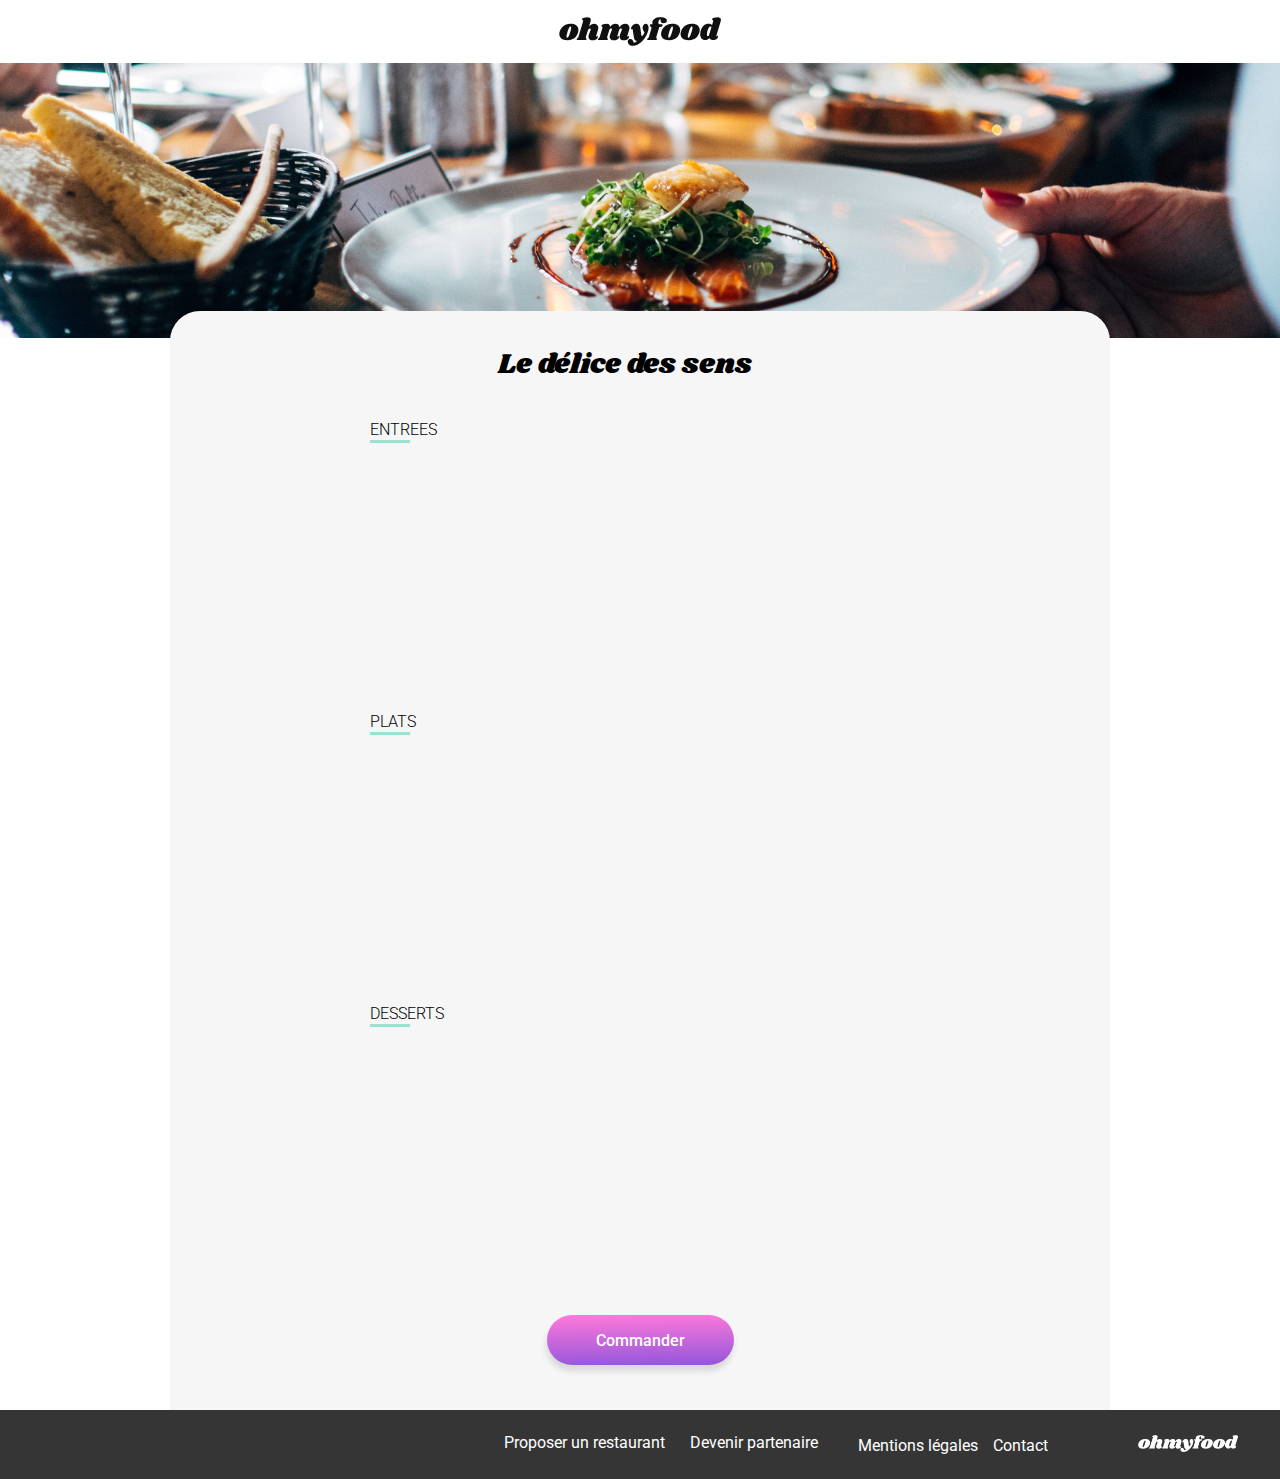
<file: restaurants/le-delice-des-sens.html>
<!DOCTYPE html>
<html lang="fr">
  <head>
    <meta charset="UTF-8" />
    <meta name="viewport" content="width=device-width, initial-scale=1.0" />
    <title>OhMyFood - Le délice des sens</title>
    <meta name="description" content="OhMyFood - La palette du goût." />
    <link rel="stylesheet" href="../css/main.css" />
    <link
      rel="stylesheet"
      href="https://cdnjs.cloudflare.com/ajax/libs/font-awesome/6.2.1/css/all.min.css"
      integrity="sha512-MV7K8+y+gLIBoVD59lQIYicR65iaqukzvf/nwasF0nqhPay5w/9lJmVM2hMDcnK1OnMGCdVK+iQrJ7lzPJQd1w=="
      crossorigin="anonymous"
      referrerpolicy="no-referrer"
    />
    <link rel="preconnect" href="https://fonts.googleapis.com" />
    <link rel="preconnect" href="https://fonts.gstatic.com" crossorigin />
    <link
      href="https://fonts.googleapis.com/css2?family=Roboto:ital,wght@0,100;0,300;0,400;0,500;0,700;0,900;1,100;1,300;1,400;1,500;1,700;1,900&display=swap"
      rel="stylesheet"
    />
    <link
      href="https://fonts.googleapis.com/css2?family=Shrikhand&display=swap"
      rel="stylesheet"
    />
  </head>
  <body>
    <header class="header">
      <a href="../index.html"><i class="fa-solid fa-arrow-left"></i></a>
      <div class="header_logo">
        <img src="../images/logo/ohmyfood@2x.svg" alt="logo OhMyFood" />
      </div>
    </header>
    <main>
      <section class="menu">
        <div class="masthead">
          <img
            src="../images/restaurants/jay-wennington-N_Y88TWmGwA-unsplash.jpg"
            alt="Plats présentés sur une table de restaurant, avec des légumes et des sauces disposés dans des assiettes rectangulaires."
          />
        </div>
        <div class="menu_container">
          <div class="menu_head">
            <h1 class="menu_titre">Le délice des sens</h1>
            <input type="checkbox" id="menu-toggle" class="toggle-checkbox" />
            <label for="menu-toggle" class="toggle-label">
              <i class="fa-regular fa-heart regular-icon"></i>
              <i class="fa-solid fa-heart solid-icon"></i>
            </label>
          </div>
          <div class="menu_section">
            <div class="menu_section-title">ENTREES</div>
            <div class="menu_item">
              <input type="checkbox" id="toggle1" class="toggle-checkbox" />
              <label for="toggle1" class="rectangle">
                <div class="menu_item-text">
                  <div class="menu_item-name">Tartare de thon</div>
                  <div class="menu_item-description">Assaisonné au yuzu</div>
                </div>
                <div class="menu_item-price">25€</div>
                <div class="square_check">
                  <i class="fa-solid fa-circle-check"></i>
                </div>
              </label>
            </div>
            <div class="menu_item">
              <input type="checkbox" id="toggle2" class="toggle-checkbox" />
              <label for="toggle2" class="rectangle">
                <div class="menu_item-text">
                  <div class="menu_item-name">
                    Bouchée de homard croustillant
                  </div>
                  <div class="menu_item-description">
                    Et sa farandole de petits légumes
                  </div>
                </div>
                <div class="menu_item-price">35€</div>
                <div class="square_check">
                  <i class="fa-solid fa-circle-check"></i>
                </div>
              </label>
            </div>
            <div class="menu_item">
              <input type="checkbox" id="toggle3" class="toggle-checkbox" />
              <label for="toggle3" class="rectangle">
                <div class="menu_item-text">
                  <div class="menu_item-name">Velouté de cèpes</div>
                  <div class="menu_item-description">Aux truffes</div>
                </div>
                <div class="menu_item-price">20€</div>
                <div class="square_check">
                  <i class="fa-solid fa-circle-check"></i>
                </div>
              </label>
            </div>
          </div>
          <div class="menu_section">
            <div class="menu_section-title">PLATS</div>
            <div class="menu_item">
              <input type="checkbox" id="toggle4" class="toggle-checkbox" />
              <label for="toggle4" class="rectangle">
                <div class="menu_item-text">
                  <div class="menu_item-name">
                    Poulet rôti aux herbes de Provence
                  </div>
                  <div class="menu_item-description">Et sa crème de truffe</div>
                </div>
                <div class="menu_item-price">40€</div>
                <div class="square_check">
                  <i class="fa-solid fa-circle-check"></i>
                </div>
              </label>
            </div>
            <div class="menu_item">
              <input type="checkbox" id="toggle5" class="toggle-checkbox" />
              <label for="toggle5" class="rectangle">
                <div class="menu_item-text">
                  <div class="menu_item-name">Langouste rôtie</div>
                  <div class="menu_item-description">
                    Et ses légumes de saison
                  </div>
                </div>
                <div class="menu_item-price">35€</div>
                <div class="square_check">
                  <i class="fa-solid fa-circle-check"></i>
                </div>
              </label>
            </div>
            <div class="menu_item">
              <input type="checkbox" id="toggle6" class="toggle-checkbox" />
              <label for="toggle6" class="rectangle">
                <div class="menu_item-text">
                  <div class="menu_item-name">Côte de bœuf Angus</div>
                  <div class="menu_item-description">Et sa purée de panais</div>
                </div>
                <div class="menu_item-price">44€</div>
                <div class="square_check">
                  <i class="fa-solid fa-circle-check"></i>
                </div>
              </label>
            </div>
          </div>
          <div class="menu_section">
            <div class="menu_section-title">DESSERTS</div>
            <div class="menu_item">
              <input type="checkbox" id="toggle7" class="toggle-checkbox" />
              <label for="toggle7" class="rectangle">
                <div class="menu_item-text">
                  <div class="menu_item-name">Farandole de desserts</div>
                  <div class="menu_item-description">Du chef</div>
                </div>
                <div class="menu_item-price">18€</div>
                <div class="square_check">
                  <i class="fa-solid fa-circle-check"></i>
                </div>
              </label>
            </div>
            <div class="menu_item">
              <input type="checkbox" id="toggle8" class="toggle-checkbox" />
              <label for="toggle8" class="rectangle">
                <div class="menu_item-text">
                  <div class="menu_item-name">Crème brulée</div>
                  <div class="menu_item-description">Revisitée</div>
                </div>
                <div class="menu_item-price">22€</div>
                <div class="square_check">
                  <i class="fa-solid fa-circle-check"></i>
                </div>
              </label>
            </div>
            <div class="menu_item">
              <input type="checkbox" id="toggle9" class="toggle-checkbox" />
              <label for="toggle9" class="rectangle">
                <div class="menu_item-text">
                  <div class="menu_item-name">Tiramisu</div>
                  <div class="menu_item-description">À la noisette</div>
                </div>
                <div class="menu_item-price">23€</div>
                <div class="square_check">
                  <i class="fa-solid fa-circle-check"></i>
                </div>
              </label>
            </div>
          </div>
          <div class="menu_section_button">
            <button class="order_button">Commander</button>
          </div>
        </div>
      </section>
    </main>
    <footer>
      <div class="footer">
        <img src="../images/logo/ohmyfood.png" alt="logo OhMyFood" />
        <ul>
          <li>
            <a href="#"
              ><i class="fa-solid fa-utensils"></i>Proposer un restaurant</a
            >
          </li>
          <li class="footer-partenaire">
            <a href="#"
              ><i class="fa-solid fa-handshake"></i>Devenir partenaire</a
            >
          </li>
          <li><a href="#">Mentions légales</a></li>
          <li><a href="mailto:tphilipponneau@gmail.com">Contact</a></li>
        </ul>
      </div>
    </footer>
  </body>
</html>
</file>
<file: css/main.css>
/* _reset.scss */
html,
body,
div,
span,
object,
iframe,
h1,
h2,
h3,
h4,
h5,
h6,
p,
blockquote,
pre,
a,
abbr,
acronym,
address,
big,
cite,
code,
del,
dfn,
em,
img,
ins,
kbd,
q,
s,
samp,
small,
strike,
strong,
sub,
sup,
tt,
var,
b,
u,
i,
center,
dl,
dt,
dd,
ol,
ul,
li,
fieldset,
form,
label,
legend,
table,
caption,
tbody,
tfoot,
thead,
tr,
th,
td,
article,
aside,
canvas,
details,
embed,
figure,
figcaption,
footer,
header,
hgroup,
menu,
nav,
output,
ruby,
section,
summary,
time,
mark,
audio,
video {
  margin: 0;
  padding: 0;
  border: 0;
  font-size: 100%;
  font: inherit;
  vertical-align: baseline;
  font-family: "Roboto", sans-serif;
}

/* HTML5 display-role reset for older browsers */
article,
aside,
details,
figcaption,
figure,
footer,
header,
hgroup,
menu,
nav,
section {
  display: block;
}

body {
  line-height: 1;
}

ol,
ul {
  list-style: none;
}

blockquote,
q {
  quotes: none;
}

blockquote:before,
blockquote:after,
q:before,
q:after {
  content: "";
  content: none;
}

table {
  border-collapse: collapse;
  border-spacing: 0;
}

.explore_titre {
  font-weight: 700;
  font-size: 24px;
  width: 80%;
}
@media (min-width: 768px) {
  .explore_titre {
    font-size: 30px;
  }
}
@media (min-width: 1024px) {
  .explore_titre {
    font-size: 40px;
  }
}

.explore_text {
  font-weight: 300;
  font-size: 18px;
  color: #353535;
  line-height: 22px;
}

.fonctionnement_title,
.restaurants_titre {
  font-weight: 700;
  font-size: 24px;
}

.card_title {
  font-weight: 700;
  font-size: 18px;
}

.card_subtitle {
  font-weight: 300;
  font-size: 17px;
}

.pastille_txt {
  font-weight: 500;
  font-size: 14px;
  color: #008766;
}

.menu_titre {
  font-weight: 500;
  font-size: 28px;
  font-family: "Shrikhand", sans-serif;
}

.menu_section-title {
  font-weight: 300;
  font-size: 16px;
}

.menu_item-name {
  font-weight: 500;
  font-size: 18px;
}

.menu_item-description {
  font-weight: 300;
  font-size: 15px;
}

.menu_item-price {
  font-weight: 700;
  font-size: 15px;
}

.header {
  display: flex;
  flex-direction: column;
  justify-content: center;
  align-items: center;
  position: relative;
}
.header_logo {
  width: 100%;
  height: 63px;
  z-index: 1;
  display: flex;
  flex-direction: column;
  justify-content: center;
  align-items: center;
  box-shadow: -1px 6px 6px 0px rgba(0, 0, 0, 0.12);
}
@media (min-width: 768px) {
  .header_logo {
    box-shadow: none;
  }
}
.header_logo img {
  width: 197px;
  padding: 0px 17.5px;
}

.header_location {
  background-color: #eaeaea;
  color: #353535;
  width: 100%;
  height: 50px;
  gap: 8px;
  z-index: 0;
  display: flex;
  flex-direction: row;
  justify-content: center;
  align-items: center;
  font-weight: 500;
  font-size: 16px;
  box-shadow: -1px 6px 6px 0px rgba(0, 0, 0, 0.12);
}
@media (min-width: 768px) {
  .header_location {
    box-shadow: none;
  }
}
.header_location .fa-location-dot {
  color: #353535;
}
.header_location input {
  border: none;
  background: none;
  width: 118px;
  padding: 3px;
  font: inherit;
}
.header_location input::-moz-placeholder {
  color: #353535;
}
.header_location input::placeholder {
  color: #353535;
}

.fa-arrow-left {
  position: absolute;
  top: 21px;
  left: 23px;
  font-size: 17px;
  color: #353535;
  z-index: 2;
}

.footer {
  color: white;
  padding: 25px 22px;
  background-color: #353535;
  gap: 16px;
  display: flex;
  flex-direction: column;
  justify-content: flex-start;
  align-items: flex-start;
}
@media (min-width: 1024px) {
  .footer {
    flex-direction: row-reverse;
    gap: 90px;
  }
}
.footer img {
  width: 100px;
  filter: invert(1) brightness(2);
}
@media (min-width: 768px) {
  .footer img {
    margin-right: 20px;
  }
}
.footer ul {
  display: flex;
  flex-direction: column;
  justify-content: flex-start;
  align-items: flex-start;
  gap: 7px;
}
@media (min-width: 1024px) {
  .footer ul {
    flex-direction: row;
    align-items: baseline;
    gap: 15px;
  }
}

.footer li {
  display: flex;
  flex-direction: row;
  justify-content: center;
  align-items: baseline;
  gap: 10px;
}
.footer li a {
  color: white;
  text-decoration: none;
  display: flex;
  flex-direction: row;
  justify-content: center;
  align-items: center;
  align-items: center;
  gap: 10px;
}
.footer li a i {
  color: white;
  height: 15px;
}

@media (min-width: 768px) {
  .footer-partenaire {
    margin-right: 25px;
  }
}
.explore_cta,
.order_button {
  cursor: pointer;
  opacity: 1;
  border: none;
  margin: 15px 0px;
  color: white;
  border-radius: 25px;
  background: linear-gradient(359deg, #9356dc 0%, #ff79da 100%);
  font-weight: 500;
  font-size: 16px;
  box-shadow: -1px 6px 6px 0px rgba(0, 0, 0, 0.12);
  transition: box-shadow 0.3s ease-in-out, opacity 0.3s ease-in-out;
}
.explore_cta:hover,
.order_button:hover {
  opacity: 0.85;
  box-shadow: 0px 4px 15px rgba(0, 0, 0, 0.3);
}

.explore_cta {
  padding: 15.5px 20px;
}

.order_button {
  padding: 15.5px 49px;
}

.fonctionnement_button {
  display: flex;
  flex-direction: row;
  justify-content: flex-start;
  align-items: center;
  font-weight: 500;
  font-size: 16px;
  box-shadow: -1px 6px 6px 0px rgba(0, 0, 0, 0.12);
  width: 100%;
  max-width: 400px;
  background-color: #f6f6f6;
  gap: 25px;
  border: none;
  padding: 20px 40px;
  border-radius: 20px;
  color: #353535;
}
.fonctionnement_button:hover {
  color: #9356dc;
}
.fonctionnement_button:hover .fa-solid {
  color: #9356dc;
}
.fonctionnement_button .fa-solid {
  color: #7e7e7e;
  height: 20px;
}

* {
  box-sizing: border-box;
  font-family: "Roboto", sans-serif;
}

a {
  text-decoration: none;
  color: black;
}

a,
i {
  cursor: pointer;
}

main {
  background-color: #f6f6f6;
}

.loader {
  position: fixed;
  top: 0;
  left: 0;
  z-index: 3;
  width: 100%;
  height: 100%;
  background-color: #fff;
  display: flex;
  justify-content: center;
  align-items: center;
  opacity: 1;
  visibility: visible;
  animation: fadeOut 2s forwards;
}

.loader::after {
  content: "";
  border: 4px solid #9356dc;
  border-top: 4px solid #ff79da;
  border-radius: 50%;
  width: 40px;
  height: 40px;
  animation: spin 2s linear;
}

@keyframes spin {
  0% {
    transform: rotate(0deg);
  }
  100% {
    transform: rotate(360deg);
  }
}
@keyframes fadeOut {
  0% {
    opacity: 1;
    visibility: visible;
  }
  100% {
    opacity: 0;
    visibility: hidden;
  }
}
.explore {
  padding: 30px 35px;
  gap: 20px;
  text-align: center;
  display: flex;
  flex-direction: column;
  justify-content: center;
  align-items: center;
}

.fonctionnement {
  width: 100%;
  padding: 50px 20px 70px 20px;
  background-color: white;
  gap: 25px;
  display: flex;
  flex-direction: column;
  justify-content: center;
  align-items: stretch;
}
@media (min-width: 768px) {
  .fonctionnement {
    padding: 50px 100px;
  }
}
@media (min-width: 1024px) {
  .fonctionnement {
    align-items: stretch;
  }
}
.fonctionnement_step {
  display: flex;
  flex-direction: row;
  justify-content: flex-start;
  align-items: center;
  width: 100%;
  padding: 6px 0px;
}

.fonctionnement_steps {
  display: flex;
  flex-direction: column;
  justify-content: flex-start;
  align-items: stretch;
  gap: 20px;
}
@media (min-width: 1024px) {
  .fonctionnement_steps {
    flex-direction: row;
    justify-content: space-between;
  }
}

.step_number {
  background-color: #9356dc;
  color: white;
  width: 24px;
  height: 24px;
  border-radius: 50%;
  margin-right: -10px;
  z-index: 2;
  display: flex;
  flex-direction: column;
  justify-content: center;
  align-items: center;
}

.restaurants {
  padding: 50px 17.5px;
  gap: 20px;
  display: flex;
  flex-direction: column;
  justify-content: flex-start;
  align-items: flex-start;
}
@media (min-width: 768px) {
  .restaurants {
    padding: 50px 100px;
  }
}

.restaurants_cards {
  display: flex;
  flex-direction: column;
  justify-content: center;
  align-items: stretch;
  gap: 18px;
  width: 100%;
}
@media (min-width: 768px) {
  .restaurants_cards {
    display: grid;
    grid-template-columns: repeat(2, 1fr);
    row-gap: 50px;
    -moz-column-gap: 100px;
         column-gap: 100px;
  }
}

.restaurants_card {
  background-color: white;
  border-radius: 15px;
  position: relative;
}
.restaurants_card img {
  height: 174px;
  width: 100%;
  -o-object-fit: cover;
     object-fit: cover;
  border-top-left-radius: 15px;
  border-top-right-radius: 15px;
}

.card--content {
  padding: 15px;
  display: flex;
  flex-direction: row;
  justify-content: space-between;
  align-items: center;
}
.card--content .card_txt {
  display: flex;
  flex-direction: column;
  justify-content: flex-start;
  align-items: flex-start;
  gap: 8px;
}

.restaurants_pastille {
  display: inline-block;
  background-color: #99e2d0;
  border-radius: 2px;
  position: absolute;
  top: 12.5px;
  right: 12.5px;
}

.pastille_txt {
  padding: 7px 15px;
}

label {
  font-size: 20px;
}

i.fa-solid.fa-heart::before {
  background: linear-gradient(201deg, #9356dc 0%, #ff79da 100%);
  -webkit-text-fill-color: transparent;
  -webkit-background-clip: text;
          background-clip: text;
}

.card--content .toggle-checkbox {
  display: none;
}

.card--content .fa-regular .regular-icon,
.card--content .solid-icon {
  transition: font-size 0.3s ease, opacity 0.3s ease;
  font-size: 1em;
}

.card--content .fa-regular .regular-icon {
  display: inline;
}

.card--content .solid-icon {
  display: none;
  font-size: 1em;
}

.card--content .toggle-checkbox:checked + .toggle-label .regular-icon {
  display: none;
  opacity: 0;
}

.card--content .toggle-checkbox:checked + .toggle-label .solid-icon {
  display: inline;
  opacity: 1;
  animation: growShrinkFontSize 0.5s forwards;
}

@keyframes growShrinkFontSize {
  0% {
    font-size: 1em;
  }
  50% {
    font-size: 1.35em;
  }
  100% {
    font-size: 1em;
  }
}
.menu {
  background-color: white;
}

.masthead {
  position: relative;
  z-index: 1;
}
.masthead img {
  height: 275px;
  width: 100%;
  -o-object-fit: cover;
     object-fit: cover;
}

.menu_container {
  background-color: #f6f6f6;
  position: relative;
  margin: -30px 0 0 0;
  border-top-left-radius: 30px;
  border-top-right-radius: 30px;
  z-index: 2;
}
@media (min-width: 1024px) {
  .menu_container {
    padding: 0 14.6% 0 14.6%;
    margin: -30px 13.3% 0px 13.3%;
  }
}

.menu_head {
  display: flex;
  flex-direction: row;
  justify-content: flex-start;
  align-items: center;
  gap: 30px;
  padding: 40px 15px 30px 15px;
}
@media (min-width: 1024px) {
  .menu_head {
    justify-content: center;
  }
}

.menu_container i {
  font-size: 25px;
}

.menu_section {
  padding: 13px 13px 20px 13px;
  display: flex;
  flex-direction: column;
  justify-content: flex-start;
  align-items: stretch;
  gap: 12px;
}

.menu_section_button {
  padding: 15px 13px 30px 13px;
  display: flex;
  flex-direction: column;
  justify-content: flex-start;
  align-items: center;
  gap: 12px;
}

.menu_section-title {
  position: relative;
}

.menu_section-title::after {
  content: "";
  position: absolute;
  bottom: -5px;
  left: 0;
  width: 40px;
  height: 3px;
  background-color: #99e2d0;
}

.menu_item {
  position: relative;
  background-color: white;
  border-radius: 15px;
  display: flex;
  flex-direction: row;
  justify-content: space-between;
  align-items: flex-end;
  position: relative;
}

.menu_container .toggle-checkbox {
  display: none;
}

.menu_container .regular-icon,
.menu_container .solid-icon {
  transition: font-size 0.3s ease, opacity 0.3s ease;
  font-size: 1em;
}

.menu_container .regular-icon {
  display: inline;
}

.menu_container .solid-icon {
  display: none;
  font-size: 1em;
}

.menu_container .toggle-checkbox:checked + .toggle-label .regular-icon {
  display: none;
  opacity: 0;
}

.menu_container .toggle-checkbox:checked + .toggle-label .solid-icon {
  display: inline;
  opacity: 1;
  animation: growShrinkFontSize 0.5s forwards;
}

.rectangle {
  display: flex;
  flex-direction: row;
  justify-content: space-between;
  align-items: flex-end;
  width: 100%;
  border-radius: 15px;
  position: relative;
  overflow: hidden;
  border: none;
  cursor: pointer;
  padding: 15.5px 15px;
}

.menu_item-price {
  padding-right: 10px;
  display: flex;
  align-items: center;
  transition: transform 0.5s ease-in-out;
}

.menu_item .toggle-checkbox {
  display: none;
}

.menu_item-text {
  display: flex;
  flex-direction: column;
  justify-content: center;
  gap: 5px;
  width: 100%;
}

.square_check {
  display: flex;
  justify-content: center;
  align-items: center;
  width: 59px;
  height: 100%;
  background-color: #99e2d0;
  border-top-right-radius: 15px;
  border-bottom-right-radius: 15px;
  position: absolute;
  right: -59px;
  top: 0;
  transition: transform 0.5s ease-in-out;
}

.fa-circle-check {
  color: white;
}

.toggle-checkbox:checked + .rectangle .square_check,
.toggle-checkbox:checked + .rectangle .menu_item-price {
  transform: translateX(-59px);
}

@media (min-width: 1024px) {
  .menu_item:hover .rectangle .square_check,
  .menu_item:hover .rectangle .menu_item-price {
    transform: translateX(-59px);
  }
}
.menu_item-name,
.menu_item-description {
  white-space: nowrap;
  overflow: hidden;
  text-overflow: clip;
  transition: text-overflow 0.5s ease-in-out;
  width: 100%;
}
@media (max-width: 375px) {
  .menu_item-name,
  .menu_item-description {
    max-width: 240px;
    text-overflow: ellipsis;
  }
}
@media (max-width: 332px) {
  .menu_item-name,
  .menu_item-description {
    max-width: 200px;
  }
}
@media (max-width: 299px) {
  .menu_item-name,
  .menu_item-description {
    max-width: 170px;
  }
}
@media (max-width: 259px) {
  .menu_item-name,
  .menu_item-description {
    max-width: 140px;
  }
}

.toggle-checkbox:checked + label .menu_item-description {
  text-overflow: ellipsis;
  width: calc(100% - 63px);
}

.toggle-checkbox:checked + label .menu_item-name {
  text-overflow: ellipsis;
  width: calc(100% - 63px);
}

.menu_item {
  opacity: 0;
  transform: translateY(100%);
  animation: slideUp 1s forwards;
  animation-delay: 0.5s;
}

@keyframes slideUp {
  to {
    opacity: 1;
    transform: translateY(0);
  }
}/*# sourceMappingURL=main.css.map */
</file>
